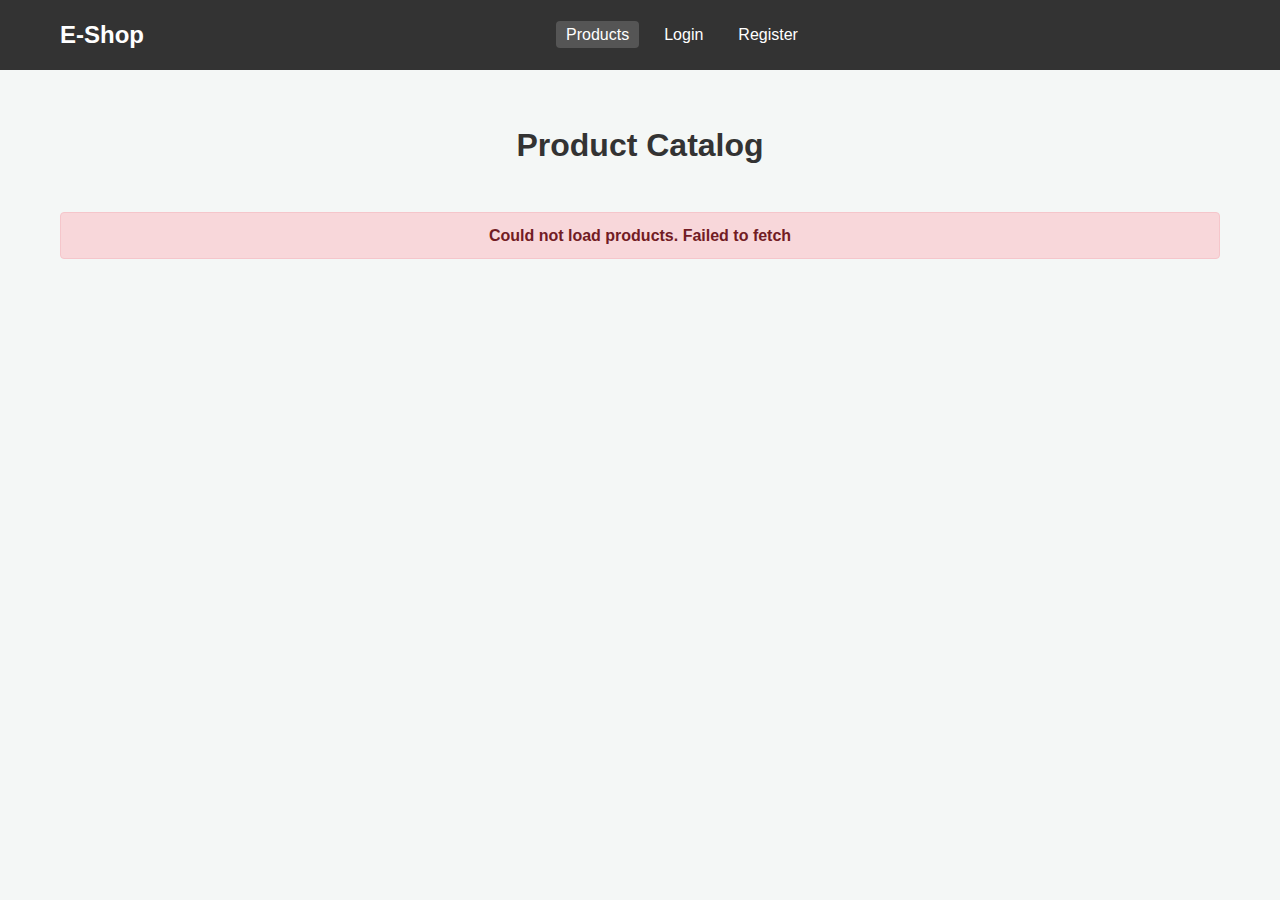
<file: src/main/java/com/ecommerce/app/frontend/index.html>
<!DOCTYPE html>
<html lang="en">

<head>
    <meta charset="UTF-8">
    <meta name="viewport" content="width=device-width, initial-scale=1.0"> <!-- Responsive tag -->
    <title>Product Catalog - My E-Commerce</title>
    <link rel="stylesheet" href="css/style.css">
</head>

<body>

<!-- Header with dynamic user status -->
<header>
    <nav>
        <div class="logo"><a href="index.html">E-Shop</a></div>
        <ul id="nav-links">
            <li><a href="index.html" class="active">Products</a></li>
            <!-- Login/Register or User/Logout links will be added by JS -->
        </ul>
        <!-- Placeholder for user status/logout -->
        <div id="user-status"></div>
    </nav>
</header>

<main class="container">
    <h1>Product Catalog</h1>

    <!-- Message Area for add to cart feedback -->
    <div id="cart-message" class="message hidden" style="margin-bottom: 20px;"></div>

    <div id="product-list" class="product-container">
        <!-- Products will be loaded here by JavaScript -->
        <p>Loading products...</p> <!-- Loading indicator -->
    </div>
</main>

<script src="js/product.js"></script>
<script src="js/session.js"></script>
<script src="js/cart.js"></script>
</body>

</html>
</file>
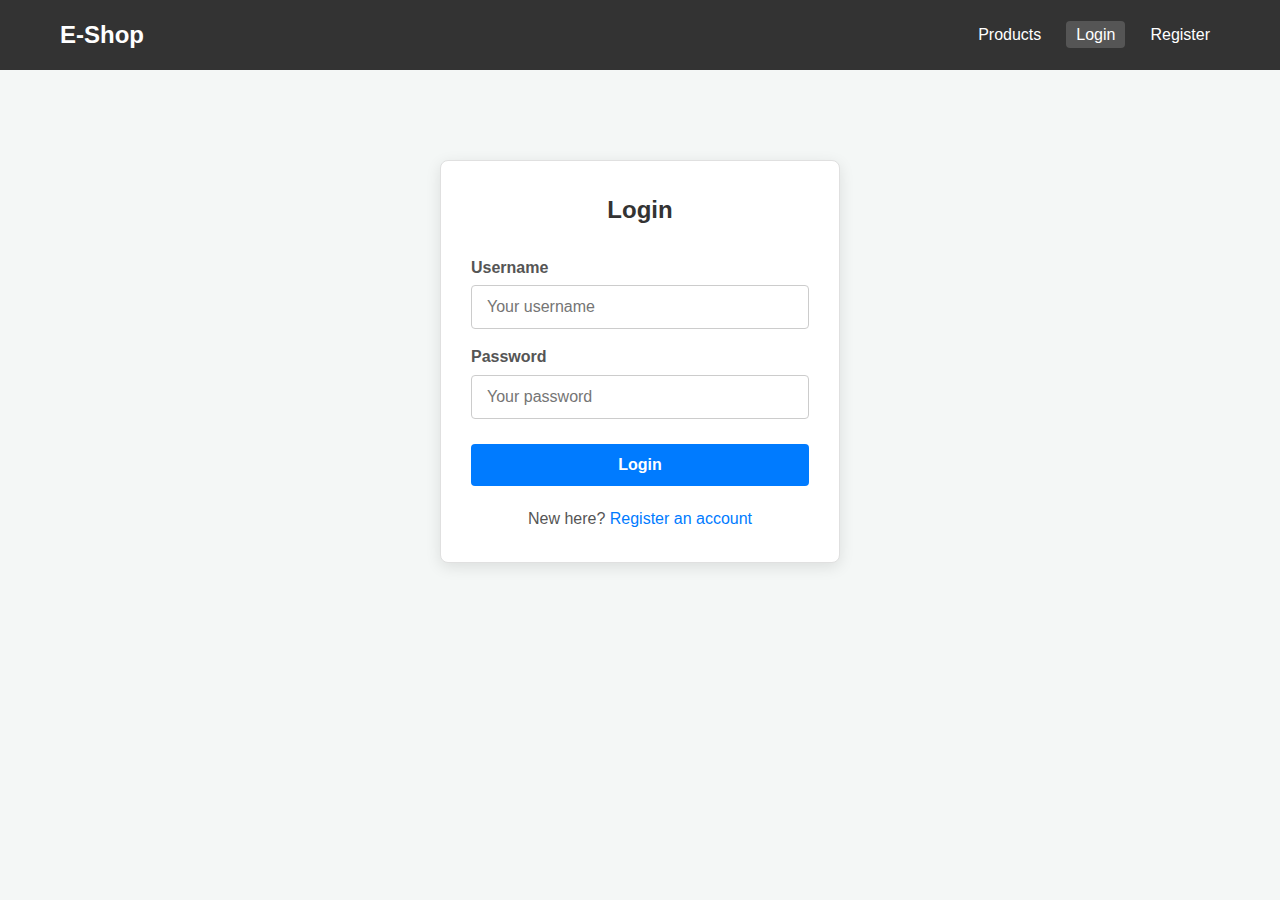
<file: src/main/java/com/ecommerce/app/frontend/cart.html>
<!DOCTYPE html>
<html lang="en">
<head>
    <meta charset="UTF-8">
    <meta name="viewport" content="width=device-width, initial-scale=1.0"> <!-- Add responsive meta tag -->
    <title>Your Cart - E-Shop</title>
    <link rel="stylesheet" href="css/style.css"> <!-- Link main stylesheet FIRST -->
    <link rel="stylesheet" href="css/cart.css">  <!-- Link cart-specific styles -->
</head>
<body>

<!-- ===== Navigation Bar ===== -->
<header>
    <nav>
        <div class="logo"><a href="index.html">E-Shop</a></div>
        <ul id="nav-links">
            <li><a href="index.html">Products</a></li>
            <!-- Login/Register or Welcome/Logout/Cart links will be added by JS -->
        </ul>
        <div id="user-status">
            <!-- User status/logout link added by JS -->
        </div>
    </nav>
</header>

<!-- ===== Main Cart Content ===== -->
<main class="container"> <!-- Use a container for consistent padding/width -->
    <h1>Your Shopping Cart</h1>

    <div class="cart-content-wrapper"> <!-- Wrapper for table and summary -->

        <div class="cart-table-container"> <!-- Container for the table -->
            <table id="cartTable">
                <thead>
                <tr>
                    <th>Product</th>
                    <th>Quantity</th>
                    <th>Price</th>
                    <th>Total</th>
                    <th>Action</th>
                </tr>
                </thead>
                <tbody id="cartItems">
                <!-- Sample Row (JS will replace this) -->
                <!--
                <tr>
                    <td>Sample Product</td>
                    <td>2</td>
                    <td>₹150.00</td>
                    <td>₹300.00</td>
                    <td><button class="btn btn-danger btn-sm">Remove</button></td>
                </tr>
                -->
                <tr><td colspan="5">Loading cart...</td></tr>
                </tbody>
            </table>
        </div>

        <div class="cart-summary-container"> <!-- Separate container for summary -->
            <div class="cart-summary">
                <h2>Order Summary</h2>
                <div class="summary-line">
                    <span>Subtotal:</span>
                    <span id="grandTotal">₹0.00</span>
                </div>
                <!-- Add more lines if needed (e.g., Shipping, Tax) -->
                <div class="summary-total">
                    <span>Grand Total:</span>
                    <span id="finalTotal">₹0.00</span> <!-- Same as subtotal for now -->
                </div>
                <button class="btn btn-primary btn-block" onclick="checkout()">Proceed to Checkout</button>
                <button class="btn btn-outline-danger btn-block" onclick="clearUserCart()">Clear Cart</button>
            </div>
        </div>

    </div> <!-- End cart-content-wrapper -->

</main>

<!-- ===== JavaScript Includes ===== -->

<!-- Script for Header Login/Logout Status (MUST be included on every page) -->
<!-- Option 1: Copy the script block from index.html -->
<!-- Option 2: Create common.js and include that (Better Practice) -->
<script>
    // --- SCRIPT FOR HEADER LOGIN/LOGOUT STATUS ---
    document.addEventListener('DOMContentLoaded', () => {
      const userId = localStorage.getItem("userId");
      const navLinks = document.getElementById('nav-links');
      const userStatus = document.getElementById('user-status');

      // Clear previous dynamic links/status
      navLinks.querySelectorAll('.dynamic-link').forEach(link => link.remove());
      userStatus.innerHTML = '';

      if (userId) {
        // Logged In
        userStatus.innerHTML = `<span style="margin-right: 10px; color: #eee;">Welcome User ${userId}!</span> <a href="#" id="logout-link" class="dynamic-link" style="color: #eee; text-decoration: underline;">Logout</a>`;

        // Add Cart link (and make it active on this page)
        const cartLink = document.createElement('li');
        cartLink.classList.add('dynamic-link');
        cartLink.innerHTML = `<a href="cart.html" class="active">Cart</a>`; // Add 'active' class
        navLinks.appendChild(cartLink);

        // Logout Functionality
        const logoutButton = document.getElementById('logout-link');
        if (logoutButton) {
            logoutButton.addEventListener('click', (e) => {
              e.preventDefault();
              localStorage.removeItem("userId");
              // localStorage.removeItem("authToken"); // If using tokens
              alert("You have been logged out.");
              window.location.href = "login.html";
            });
        }
      } else {
        // Logged Out
        const loginLink = document.createElement('li');
        loginLink.classList.add('dynamic-link');
        loginLink.innerHTML = `<a href="login.html">Login</a>`;
        navLinks.appendChild(loginLink);

        const registerLink = document.createElement('li');
        registerLink.classList.add('dynamic-link');
        registerLink.innerHTML = `<a href="register.html">Register</a>`;
        navLinks.appendChild(registerLink);
      }
    });
    // --- END OF HEADER SCRIPT ---
</script>

<!-- Cart specific JavaScript -->
<script src="js/cart.js"></script>

</body>
</html>
</file>
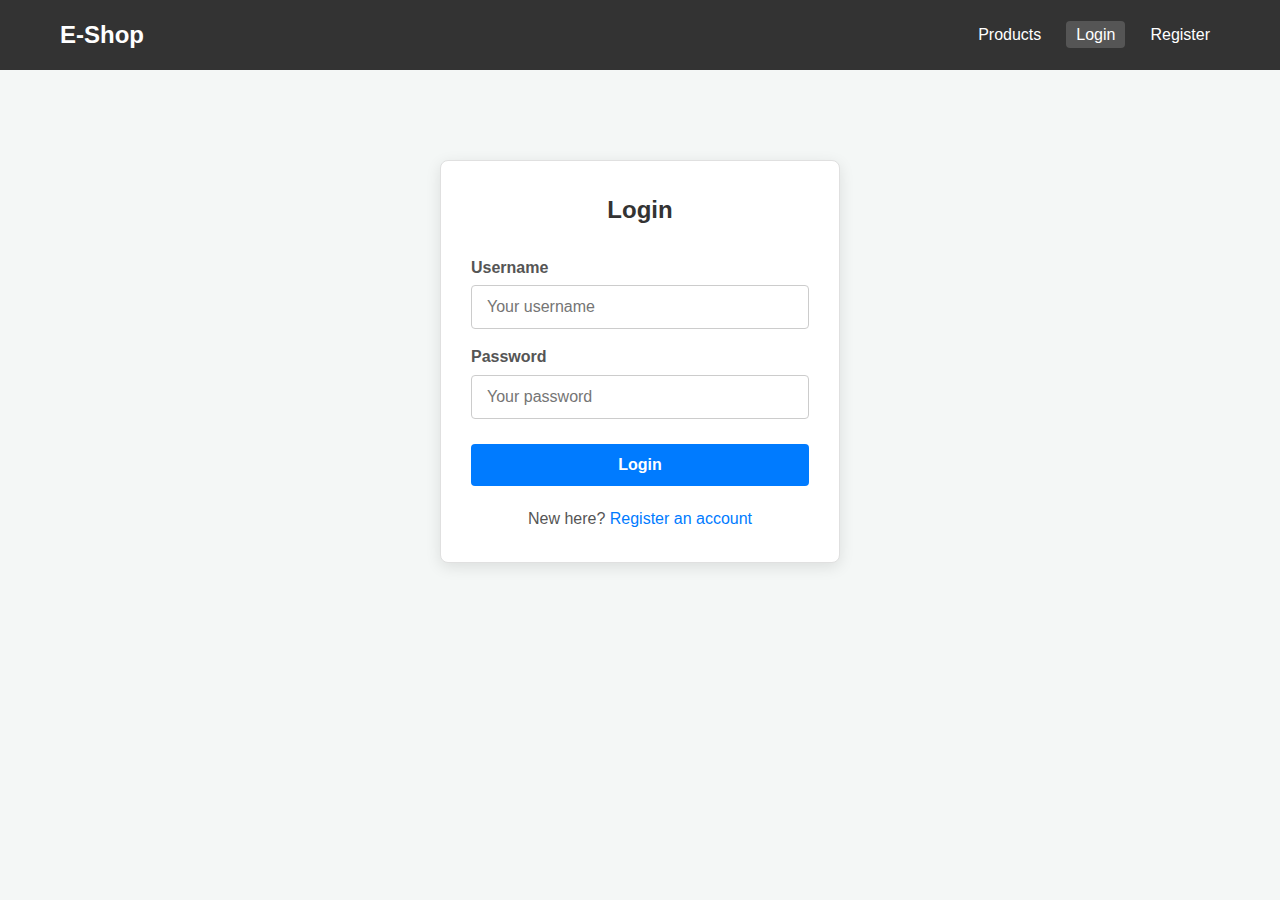
<file: src/main/java/com/ecommerce/app/frontend/login.html>
<!DOCTYPE html>
<html lang="en">

<head>
    <meta charset="UTF-8">
    <meta name="viewport" content="width=device-width, initial-scale=1.0"> <!-- Responsive tag -->
    <title>Login - My E-Commerce</title>
    <link rel="stylesheet" href="css/style.css">
</head>

<body>

<!-- Basic Header -->
<header>
    <nav>
        <div class="logo"><a href="index.html">E-Shop</a></div>
        <ul>
            <li><a href="index.html">Products</a></li>
            <li><a href="login.html" class="active">Login</a></li>
            <li><a href="register.html">Register</a></li>
            <!-- Add Cart link later -->
        </ul>
    </nav>
</header>

<main class="container">
    <div class="form-container">
        <h2>Login</h2>

        <!-- Message Area -->
        <div id="message" class="message hidden"></div>

        <form id="loginForm">

            <div class="form-group">
                <label for="loginUsername">Username</label> <!-- Added Label -->
                <input type="text" id="loginUsername" placeholder="Your username" required>
            </div>

            <div class="form-group">
                <label for="loginPassword">Password</label> <!-- Added Label -->
                <input type="password" id="loginPassword" placeholder="Your password" required>
            </div>

            <button type="submit" id="loginButton">
                Login
                <span class="loader"></span> <!-- Optional Loader -->
            </button>

        </form>
        <p>New here? <a href="register.html">Register an account</a></p>

    </div>
</main>

<script src="js/auth.js"></script>
</body>

</html>
</file>
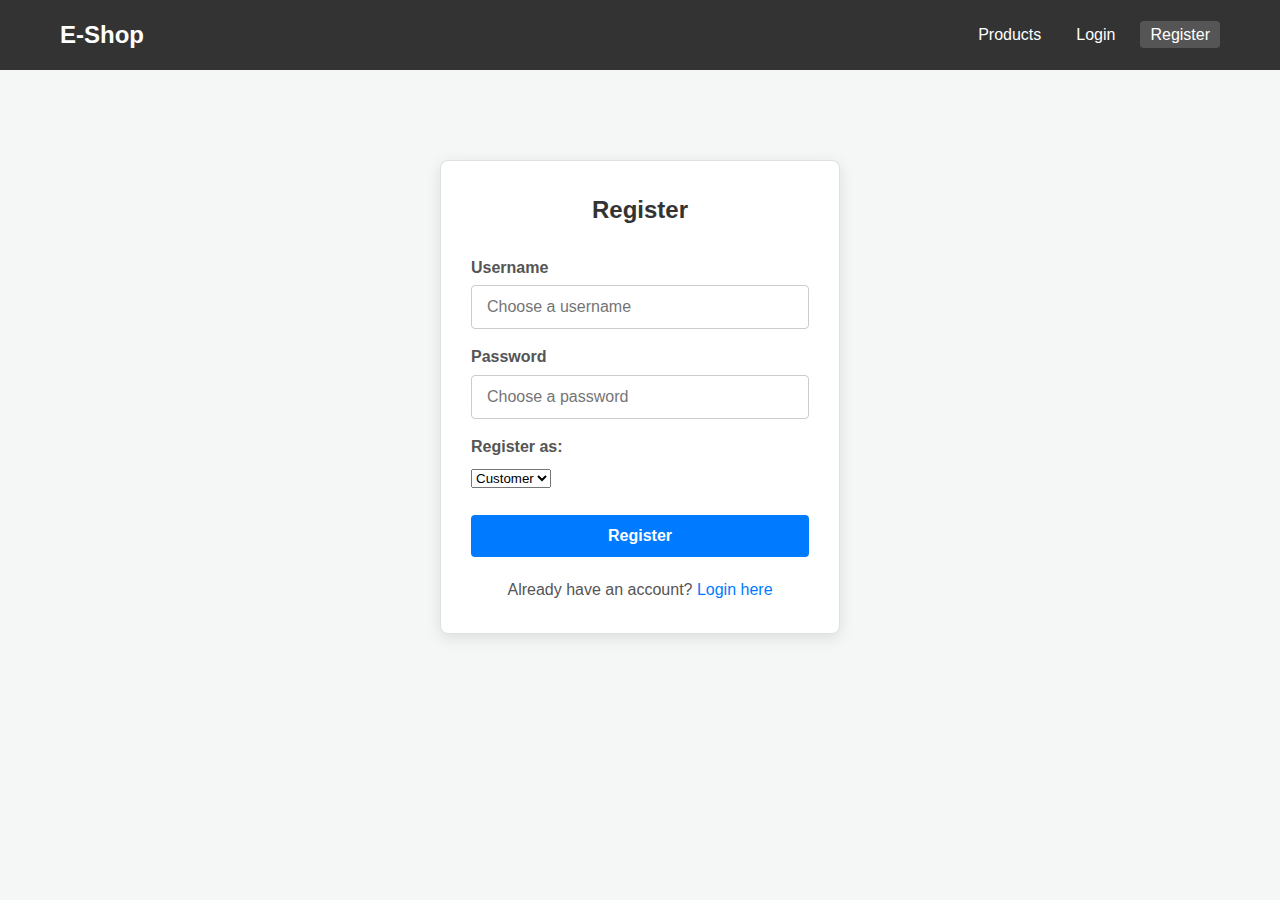
<file: src/main/java/com/ecommerce/app/frontend/register.html>
<!DOCTYPE html>
<html lang="en">

<head>
    <meta charset="UTF-8">
    <meta name="viewport" content="width=device-width, initial-scale=1.0"> <!-- Responsive tag -->
    <title>Register - My E-Commerce</title>
    <link rel="stylesheet" href="css/style.css">
</head>

<body>

<!-- Basic Header -->
<header>
    <nav>
        <div class="logo"><a href="index.html">E-Shop</a></div> <!-- Changed logo text for consistency -->
        <ul>
            <li><a href="index.html">Products</a></li>
            <li><a href="login.html">Login</a></li>
            <li><a href="register.html" class="active">Register</a></li>
        </ul>
    </nav>
</header>

<main class="container">
    <div class="form-container">
        <h2>Register</h2>

        <!-- Message Area -->
        <div id="message" class="message hidden"></div>

        <form id="registerForm">

            <div class="form-group">
                <label for="username">Username</label> <!-- Added Label -->
                <input type="text" id="username" placeholder="Choose a username" required>
            </div>

            <div class="form-group">
                <label for="password">Password</label> <!-- Added Label -->
                <input type="password" id="password" placeholder="Choose a password" required>
            </div>

            <!-- Role Selection Added Here -->
            <div class="form-group">
                <label for="role">Register as:</label> <!-- Added Label -->
                <select id="role" required>
                    <option value="customer" selected>Customer</option>
                    <option value="admin">Admin</option>
                </select>
            </div>
            <!-- End Role Selection -->

            <button type="submit" id="registerButton">
                Register
                <span class="loader"></span> <!-- Optional Loader -->
            </button>

        </form>

        <p>Already have an account? <a href="login.html">Login here</a></p>
    </div>
</main>

<script src="js/auth.js"></script>

</body>
</html>
</file>
<file: src/main/java/com/ecommerce/app/frontend/css/cart.css>
/* ===== Cart Page Specific Styles (cart.css) ===== */

/* --- Base & Variables (Optional - can be in style.css) --- */
:root {
    --primary-color: #007bff; /* Example primary color */
    --secondary-color: #6c757d; /* Example secondary color */
    --success-color: #28a745;
    --danger-color: #dc3545;
    --light-color: #f8f9fa;
    --dark-color: #343a40;
    --text-color: #212529;
    --border-color: #dee2e6;
    --border-radius: 0.375rem; /* Bootstrap's default */
    --box-shadow: 0 0.125rem 0.25rem rgba(0, 0, 0, 0.075);
    --box-shadow-lg: 0 0.5rem 1rem rgba(0, 0, 0, 0.15);
}

/* ===== Header / Navigation Bar Styling ===== */

header {
    position: fixed; /* Fixes the header relative to the viewport */
    top: 0;          /* Aligns it to the very top */
    left: 0;         /* Aligns it to the very left */
    right: 0;        /* Stretches it to the very right (making it full width) */
    /* OR use width: 100%; */

    background-color: var(--dark-color, #343a40); /* Add a background color (using variable or fallback) */
    padding: 0 1rem; /* Add some horizontal padding */
    box-shadow: 0 2px 5px rgba(0, 0, 0, 0.1); /* Optional shadow */
    z-index: 1000; /* Ensures the header stays on top of other content */
    height: 60px; /* Define a fixed height for the header (adjust as needed) */

    display: flex; /* Use flexbox for nav alignment inside header */
    align-items: center; /* Vertically center nav items */
}

/* Push the main body content down so it doesn't hide under the fixed header */
body {
    padding-top: 60px; /* MUST match the header height */
    /* Reset margin if you added it previously */
    margin: 0;
    /* Keep other body styles */
    font-family: system-ui, -apple-system, BlinkMacSystemFont, 'Segoe UI', Roboto, Oxygen, Ubuntu, Cantarell, 'Open Sans', 'Helvetica Neue', sans-serif;
    background-color: #f4f7f6;
    color: var(--text-color, #212529);
}


/* Adjust existing nav styles if needed to work within the fixed header */
header nav {
    display: flex;
    justify-content: space-between; /* Space out logo, links, user status */
    align-items: center;
    width: 100%; /* Make nav take full width of header */
    max-width: 1200px; /* Optional: constrain nav width */
    margin: 0 auto; /* Center nav if max-width is used */
    height: 100%; /* Make nav take full height of header */
}

header nav .logo a {
    color: #fff;
    text-decoration: none;
    font-size: 1.5rem;
    font-weight: bold;
}

header nav ul#nav-links {
    list-style: none;
    display: flex;
    margin: 0;
    padding: 0;
    gap: 1.5rem; /* Space between nav links */
}

header nav ul#nav-links li a {
    color: #eee;
    text-decoration: none;
    padding: 0.5rem 0; /* Adjust padding */
    transition: color 0.2s ease;
    position: relative; /* For active indicator */
}

header nav ul#nav-links li a:hover,
header nav ul#nav-links li a.active {
    color: #fff;
}

/* Optional: Active link indicator */
header nav ul#nav-links li a.active::after {
    content: '';
    position: absolute;
    bottom: 0;
    left: 0;
    width: 100%;
    height: 2px;
    background-color: #fff;
}


#user-status {
    color: #eee;
    /* Styles for welcome message/logout link */
}

#user-status a { /* Style logout link specifically if needed */
     color: #eee;
     text-decoration: underline;
     margin-left: 5px;
}

main.container h1 {
    text-align: center;
    margin-bottom: 2rem;
    color: var(--dark-color);
    font-weight: 500;
}

/* --- Cart Layout --- */
.cart-content-wrapper {
    display: flex;
    flex-direction: column; /* Stack table and summary by default */
    gap: 2rem; /* Space between table and summary */
}

@media (min-width: 992px) { /* On larger screens */
    .cart-content-wrapper {
        flex-direction: row; /* Place table and summary side-by-side */
        align-items: flex-start; /* Align tops */
    }
    .cart-table-container {
        flex: 2; /* Table takes more space */
    }
    .cart-summary-container {
        flex: 1; /* Summary takes less space */
        position: sticky; /* Make summary sticky */
        top: 100px;      /* Adjust based on header height + desired top margin */
    }
}

/* --- Cart Table Styling --- */
.cart-table-container {
    background-color: #ffffff;
    border-radius: var(--border-radius);
    box-shadow: var(--box-shadow);
    overflow: hidden; /* Needed for border-radius on table */
}

#cartTable {
    width: 100%;
    border-collapse: collapse; /* Remove gaps between cells */
    color: var(--text-color);
}

#cartTable thead th {
    background-color: var(--light-color);
    color: var(--secondary-color);
    font-weight: 600;
    text-align: left;
    padding: 0.75rem 1rem;
    text-transform: uppercase;
    font-size: 0.85em;
    border-bottom: 2px solid var(--border-color);
}

#cartTable tbody td {
    padding: 1rem 1rem;
    border-bottom: 1px solid var(--border-color);
    vertical-align: middle; /* Align content vertically */
    text-align: left;
    font-size: 0.95em;
}

#cartTable tbody tr:last-child td {
    border-bottom: none; /* Remove border from last row */
}

#cartTable tbody td:nth-child(1) { /* Product name column */
    font-weight: 500;
}

#cartTable tbody td:nth-child(3), /* Price */
#cartTable tbody td:nth-child(4) { /* Total */
    font-family: monospace; /* Use monospace for numbers */
    text-align: right;
}

#cartTable tbody td:nth-child(5) { /* Action column */
   text-align: center;
}

/* --- Cart Summary Styling --- */
.cart-summary-container {
   width: 100%; /* Take full width when stacked */
}

.cart-summary {
    background-color: #ffffff;
    padding: 1.5rem;
    border-radius: var(--border-radius);
    box-shadow: var(--box-shadow);
}

.cart-summary h2 {
    text-align: left;
    margin-top: 0;
    margin-bottom: 1.5rem;
    font-size: 1.25rem;
    font-weight: 600;
    border-bottom: 1px solid var(--border-color);
    padding-bottom: 0.75rem;
}

.cart-summary .summary-line,
.cart-summary .summary-total {
    display: flex;
    justify-content: space-between;
    margin-bottom: 0.75rem;
    font-size: 0.95em;
}

.cart-summary .summary-total {
    margin-top: 1rem;
    padding-top: 1rem;
    border-top: 1px dashed var(--border-color);
    font-weight: bold;
    font-size: 1.1em;
}

/* --- Button Styling (Define base button styles, possibly in style.css) --- */
.btn {
    display: inline-block;
    font-weight: 400;
    line-height: 1.5;
    color: #212529;
    text-align: center;
    text-decoration: none;
    vertical-align: middle;
    cursor: pointer;
    user-select: none;
    background-color: transparent;
    border: 1px solid transparent;
    padding: 0.5rem 1rem; /* Adjusted padding */
    font-size: 1rem;
    border-radius: var(--border-radius);
    transition: color 0.15s ease-in-out, background-color 0.15s ease-in-out, border-color 0.15s ease-in-out, box-shadow 0.15s ease-in-out;
    width: auto; /* Default width */
}

.btn:hover {
    text-decoration: none;
}

.btn-primary {
    color: #fff;
    background-color: var(--primary-color);
    border-color: var(--primary-color);
}
.btn-primary:hover {
    color: #fff;
    background-color: #0b5ed7; /* Darker shade */
    border-color: #0a58ca;
}

.btn-danger {
    color: #fff;
    background-color: var(--danger-color);
    border-color: var(--danger-color);
}
.btn-danger:hover {
    color: #fff;
    background-color: #bb2d3b;
    border-color: #b02a37;
}

/* Outline button style for secondary actions */
.btn-outline-danger {
    color: var(--danger-color);
    border-color: var(--danger-color);
}
.btn-outline-danger:hover {
    color: #fff;
    background-color: var(--danger-color);
    border-color: var(--danger-color);
}

/* Make summary buttons full width */
.btn-block {
    display: block;
    width: 100%;
}
.btn-block + .btn-block { /* Add space between block buttons */
    margin-top: 0.75rem;
}

/* Smaller button variant for table actions */
.btn-sm {
    padding: 0.25rem 0.5rem;
    font-size: 0.875rem;
    border-radius: 0.25rem;
}

/* Apply styles to buttons */
#cartTable button { /* Target remove button in table */
    composes: btn btn-danger btn-sm; /* Use composes if using CSS Modules, or just add classes */
     /* Fallback if composes isn't available: */
     padding: 0.25rem 0.5rem;
     font-size: 0.875rem;
     border-radius: 0.25rem;
     color: #fff;
     background-color: var(--danger-color);
     border-color: var(--danger-color);
}
#cartTable button:hover {
     background-color: #bb2d3b;
     border-color: #b02a37;
}

.cart-summary button:nth-of-type(1) { /* Checkout */
     composes: btn btn-primary btn-block;
}
.cart-summary button:nth-of-type(2) { /* Clear Cart */
     composes: btn btn-outline-danger btn-block;
}
</file>
<file: src/main/java/com/ecommerce/app/frontend/css/style.css>
/* General Reset & Base Styles */
* {
  box-sizing: border-box;
  margin: 0px;
  padding: 0px;
}

body {
  font-family: 'Segoe UI', Tahoma, Geneva, Verdana, sans-serif; /* Nicer font stack */
  padding: 0; /* Remove body padding, use container padding instead */
  background-color: #f4f7f6; /* Lighter grey background */
  color: #333;
  line-height: 1.6;
}

.container {
  max-width: 1200px;
  margin: 0 auto;
  padding: 20px;
}

nav {
  max-width: 1200px;
  margin: 0 auto;
  padding: 0 20px;
  display: flex;
  justify-content: space-between;
  align-items: center;
}

/* Header/Navigation */
header {
  background-color: #333;
  color: #fff;
  padding: 1rem 0;
  margin-bottom: 30px;
}



nav .logo a {
  color: #fff;
  text-decoration: none;
  font-size: 1.5rem;
  font-weight: bold;
}

nav ul {
  list-style: none;
  display: flex;
  gap: 15px;
}

nav ul li a {
  color: #fff;
  text-decoration: none;
  padding: 5px 10px;
  transition: background-color 0.3s ease;
}

nav ul li a:hover, nav ul li a.active {
  background-color: #555;
  border-radius: 4px;
}

#user-status a#logout-link {
    cursor: pointer;
    color: #ffdddd; /* Make logout slightly distinct */
}
#user-status a#logout-link:hover {
    color: #ff8888;
}


/* Headings */
h1, h2 {
  text-align: center;
  margin-bottom: 25px;
  color: #333;
}

/* Form Styling */
.form-container {
  max-width: 400px;
  margin: 40px auto;
  padding: 30px;
  background: #fff;
  border-radius: 8px;
  box-shadow: 0 4px 15px rgba(0, 0, 0, 0.1);
  border: 1px solid #e0e0e0;
}

.form-group {
  margin-bottom: 15px;
}

.form-group label {
  display: block;
  margin-bottom: 5px;
  font-weight: bold;
  color: #555;
}

/* Consistent Input/Button Styling */
input[type="text"],
input[type="password"],
button {
  width: 100%;
  padding: 12px 15px; /* Increased padding */
  border: 1px solid #ccc;
  border-radius: 4px;
  font-size: 1rem;
}

input[type="text"]:focus,
input[type="password"]:focus {
  outline: none;
  border-color: #007bff;
  box-shadow: 0 0 0 2px rgba(0, 123, 255, 0.25);
}

button {
  background-color: #007bff;
  color: white;
  border: none;
  cursor: pointer;
  transition: background-color 0.3s ease, opacity 0.3s ease;
  margin-top: 10px; /* Add some space above button */
  font-weight: bold;
}

button:hover {
  background-color: #0056b3;
}

button:disabled {
  background-color: #aaa;
  cursor: not-allowed;
  opacity: 0.7;
}

.form-container p {
  margin-top: 20px;
  text-align: center;
  color: #555;
}

.form-container a {
  color: #007bff;
  text-decoration: none;
}

.form-container a:hover {
  text-decoration: underline;
}

/* Product Grid */
.product-container {
  display: grid; /* Using grid for better alignment control */
  grid-template-columns: repeat(auto-fit, minmax(220px, 1fr)); /* Responsive columns */
  gap: 25px;
  justify-content: center; /* Center items if row isn't full */
}

.product {
  background: white;
  padding: 20px;
  border: 1px solid #e0e0e0;
  border-radius: 8px;
  text-align: center;
  box-shadow: 0 2px 5px rgba(0, 0, 0, 0.05);
  transition: transform 0.3s ease, box-shadow 0.3s ease;
  display: flex; /* Use flex for internal alignment */
  flex-direction: column;
  justify-content: space-between; /* Pushes button to bottom */
}

.product:hover {
    transform: translateY(-5px);
    box-shadow: 0 8px 15px rgba(0, 0, 0, 0.1);
}

.product img { /* Assuming you might add images later */
    max-width: 100%;
    height: 150px; /* Fixed height */
    object-fit: cover; /* Scale image nicely */
    margin-bottom: 15px;
    border-radius: 4px;
}

.product h3 {
  font-size: 1.1rem;
  margin-bottom: 10px;
  color: #333;
}

.product p {
  margin-bottom: 8px;
  color: #555;
  font-size: 0.95rem;
}

.product .price {
  font-weight: bold;
  color: #007bff;
  font-size: 1.1rem;
  margin-bottom: 15px;
}

.product button {
  margin-top: auto; /* Pushes button to bottom within flex */
  padding: 10px 15px; /* Slightly smaller button padding */
  font-size: 0.9rem;
}

/* Message Styling */
.message {
    padding: 10px 15px;
    margin: 15px 0;
    border-radius: 4px;
    text-align: center;
    font-weight: bold;
}
.message.error {
    background-color: #f8d7da;
    color: #721c24;
    border: 1px solid #f5c6cb;
}
.message.success {
    background-color: #d4edda;
    color: #155724;
    border: 1px solid #c3e6cb;
}
.hidden {
    display: none;
}

/* Loading Spinner (Optional but recommended) */
.loader {
  border: 4px solid #f3f3f3; /* Light grey */
  border-top: 4px solid #3498db; /* Blue */
  border-radius: 50%;
  width: 20px;
  height: 20px;
  animation: spin 1s linear infinite;
  margin: 5px auto 0; /* Center below button text */
  display: none; /* Hidden by default */
}
button:disabled .loader {
    display: inline-block; /* Show when button is disabled */
    margin-left: 10px; /* Space it from button text */
    vertical-align: middle;
}

@keyframes spin {
  0% { transform: rotate(0deg); }
  100% { transform: rotate(360deg); }
}

/* Basic Responsiveness */
@media (max-width: 768px) {
  nav {
    flex-direction: column;
    align-items: flex-start;
  }
  nav ul {
    margin-top: 10px;
    flex-direction: column;
    width: 100%;
  }
  nav ul li {
      text-align: center;
      background-color: #444; /* Background for mobile nav items */
      margin-bottom: 5px;
      border-radius: 4px;
  }
  nav ul li a {
      display: block; /* Make links fill the li */
      padding: 10px;
  }
  .product-container {
    grid-template-columns: repeat(auto-fit, minmax(180px, 1fr)); /* Smaller cards on mobile */
    gap: 15px;
  }
  .form-container {
    margin: 20px auto;
    padding: 20px;
  }
}
</file>
